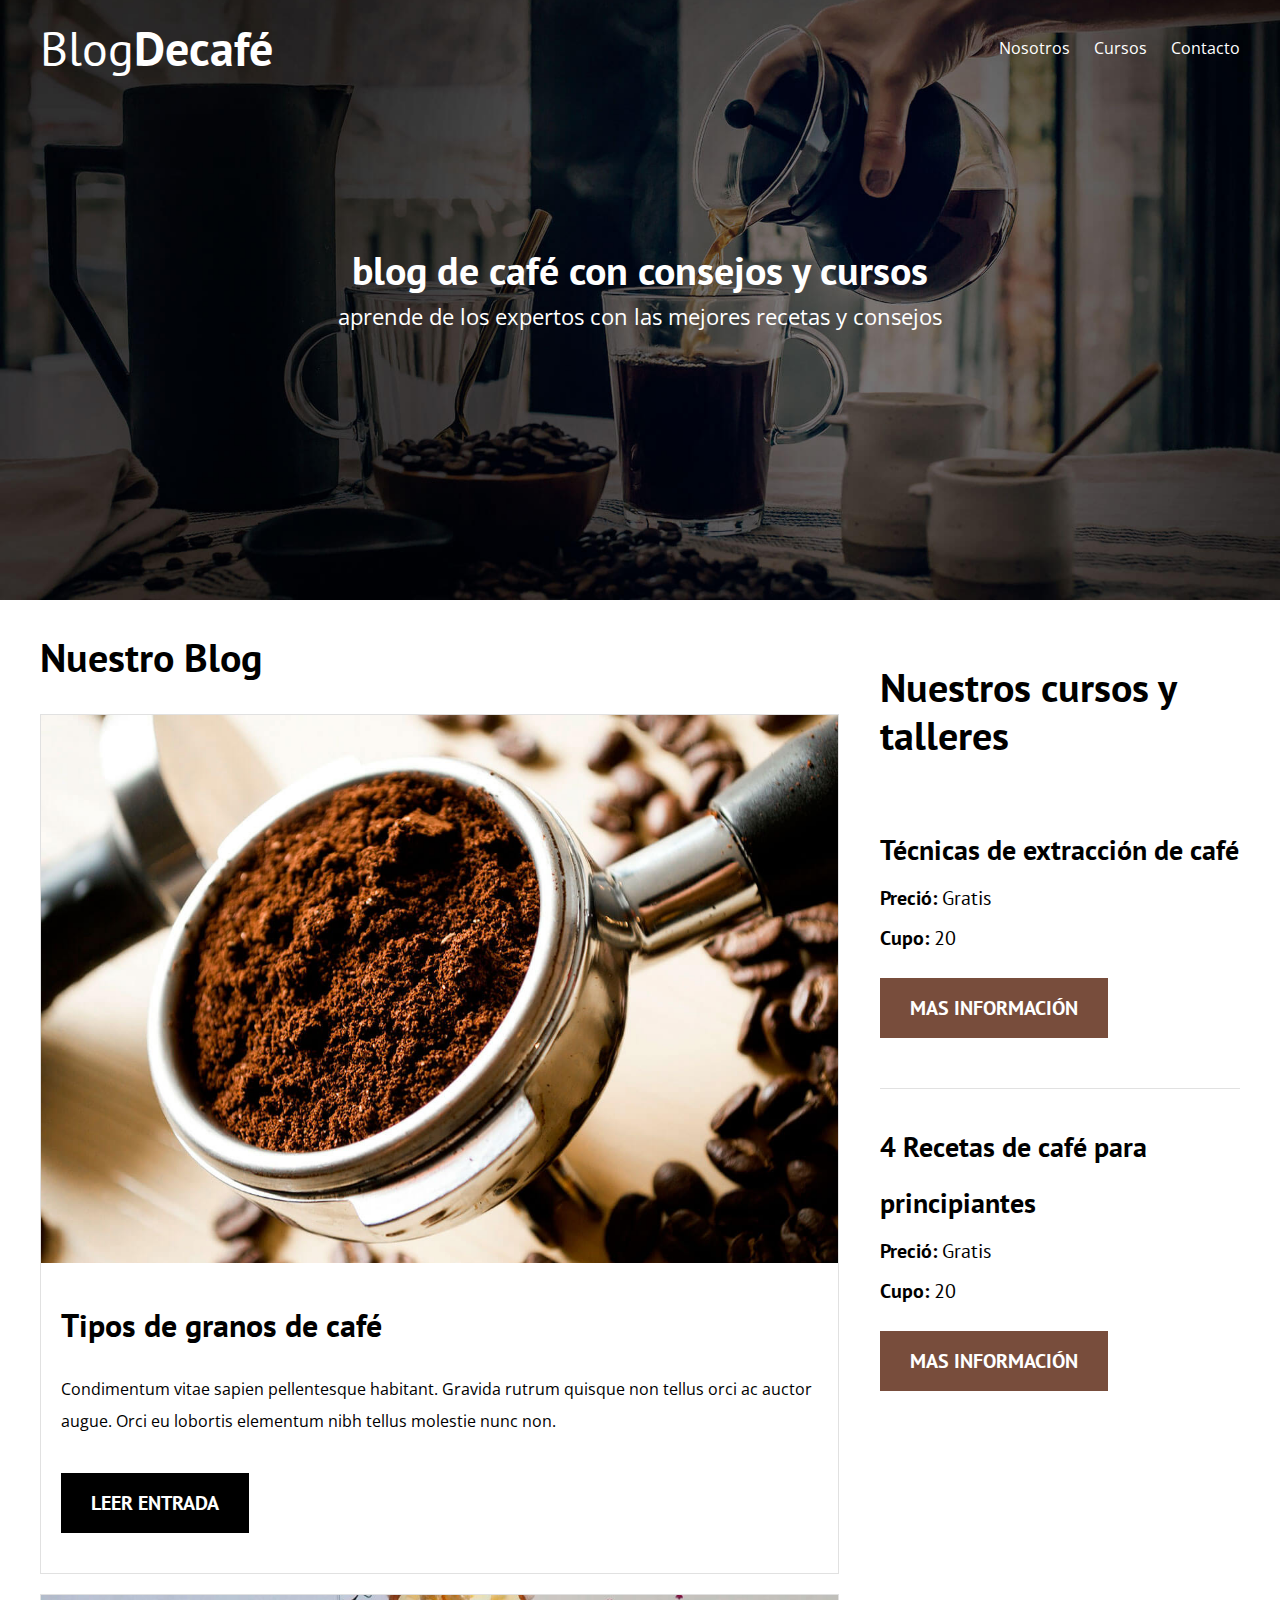
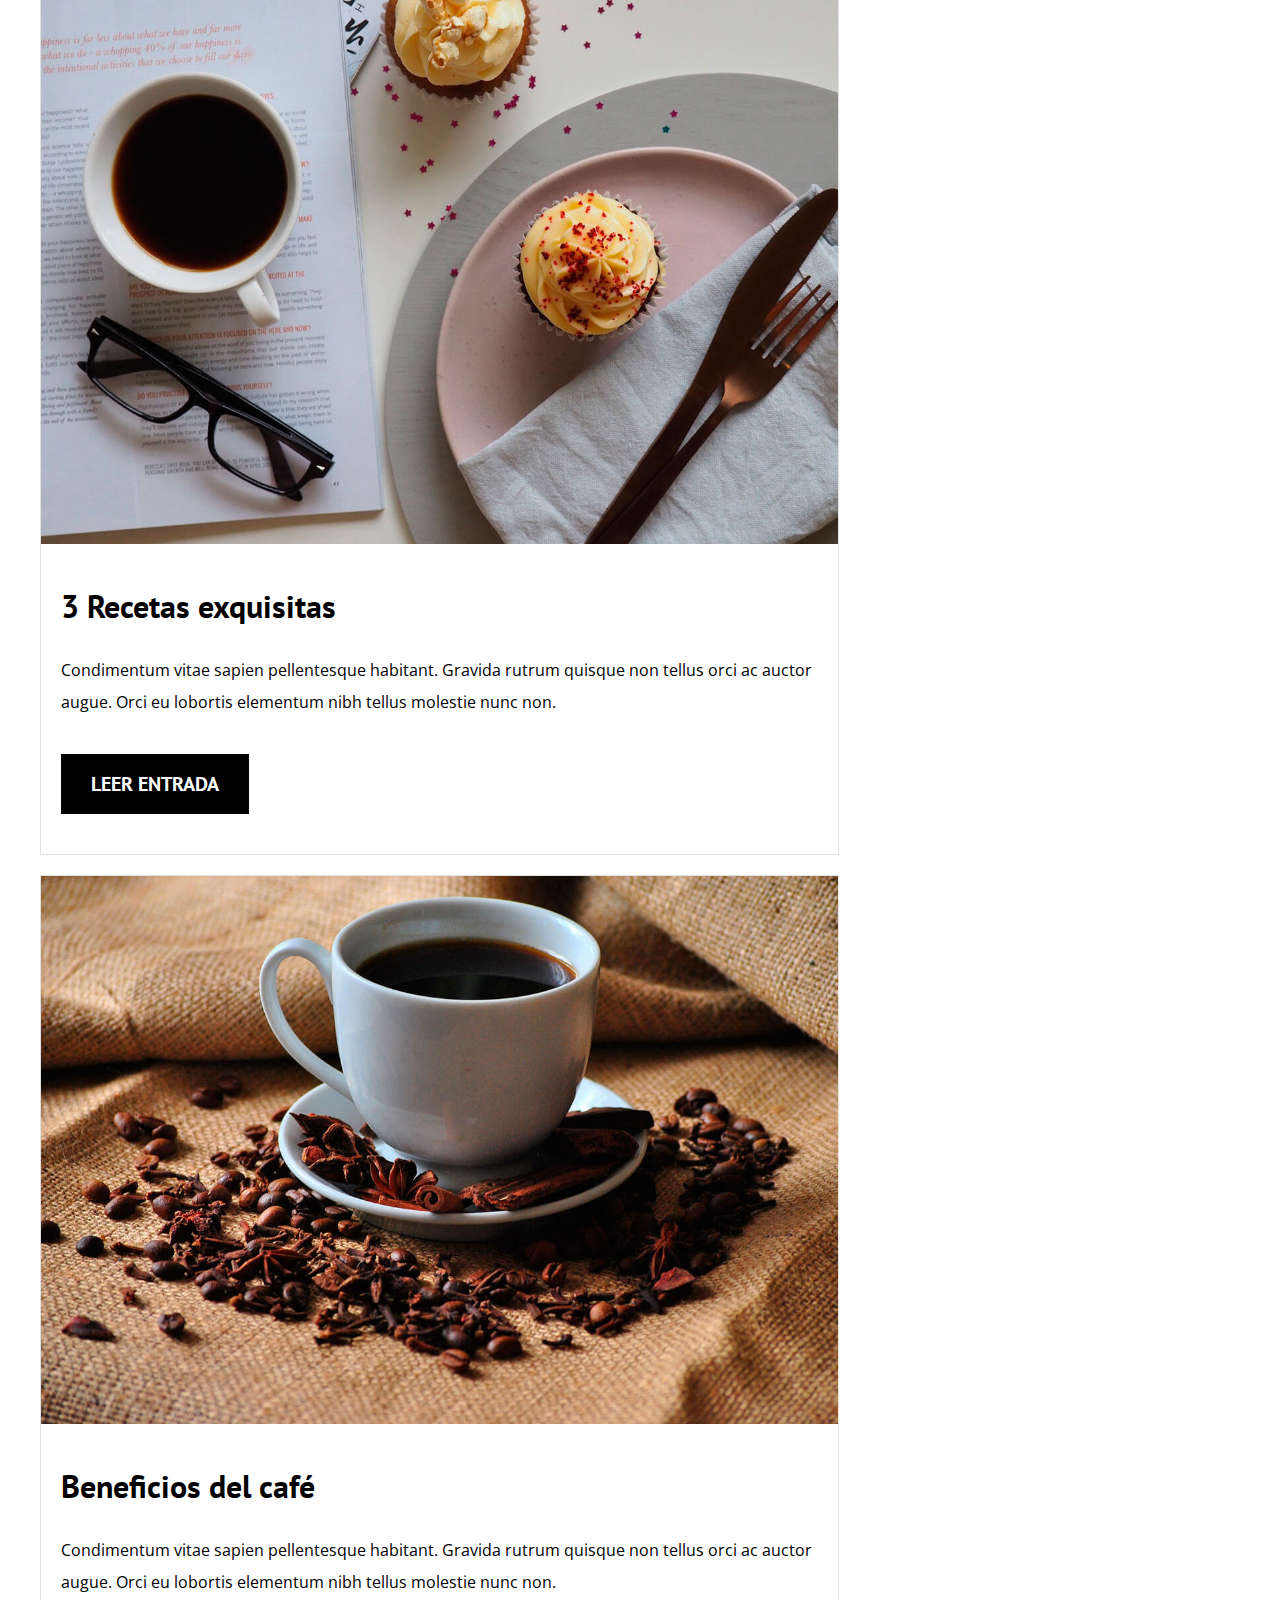
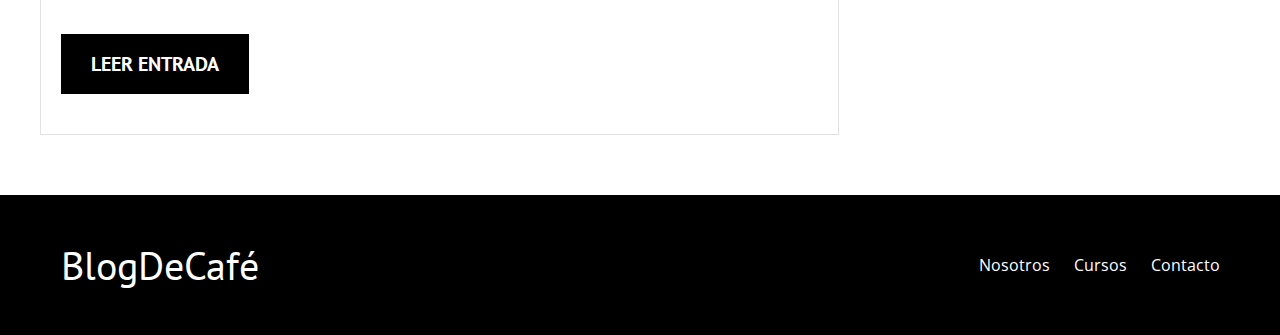
<file: index.html>
<!DOCTYPE html>
<html lang="en">
<head>
    <meta charset="UTF-8">
    <meta http-equiv="X-UA-Compatible" content="IE=edge">
    <meta name="viewport" content="width=device-width, initial-scale=1.0">
    <title>Blog de cafe</title>
    <link rel="preconnect" href="https://fonts.googleapis.com">
    <link rel="preconnect" href="https://fonts.gstatic.com" crossorigin>
    <link href="https://fonts.googleapis.com/css2?family=Open+Sans&family=PT+Sans:wght@400;700&display=swap" rel="stylesheet">
    <link rel="stylesheet" href="css/normalize.css">
    <link rel="stylesheet" href="css/style.css">
</head>
<body>
    <header class="site-header">
        <div class="contenedor">
            <div class="barra">
                <a href="index.html">
                    <h1 class="no-margin">Blog<span>Decafé</span></h1>
                </a>
                <nav class="navegacion">
                    <a href="nosotros.html">Nosotros</a>
                    <a href="cursos.html">Cursos</a>
                    <a href="contacto.html">Contacto</a>
                </nav>
            </div><!--barra-->
            <div class="texto-header">
                <h2 class="no-margin">blog de café con consejos y cursos</h2>
                <p class="no-margin">aprende de los expertos con las mejores recetas y consejos</p>
            </div>
        </div><!--contenedor-->
    </header>
    <div class="contenido-principal contenedor">
        <main class="blog">
            <h2>Nuestro Blog</h2>
            <article class="entrada-blog">
                <div class="imagen">
                    <img src="img/blog1.jpg" alt="Imagen blog">
                </div>
                <div class="contenido-blog">
                    <h3 class="no-margin">Tipos de granos de café</h3>
                    <p>Condimentum vitae sapien pellentesque habitant. Gravida rutrum quisque non tellus orci ac auctor augue. Orci eu lobortis elementum nibh tellus molestie nunc non.</p>
                    <a href="entrada.html" class="btn btn-primario">Leer Entrada</a>
                </div>
            </article>

            <article class="entrada-blog">
                <div class="imagen">
                    <img src="img/blog2.jpg" alt="Imagen blog">
                </div>
                <div class="contenido-blog">
                    <h3 class="no-margin">3 Recetas exquisitas</h3>
                    <p>Condimentum vitae sapien pellentesque habitant. Gravida rutrum quisque non tellus orci ac auctor augue. Orci eu lobortis elementum nibh tellus molestie nunc non.</p>
                    <a href="entrada.html" class="btn btn-primario">Leer Entrada</a>
                </div>
            </article>

            <article class="entrada-blog">
                <div class="imagen">
                    <img src="img/blog3.jpg" alt="Imagen blog">
                </div>
                <div class="contenido-blog">
                    <h3 class="no-margin">Beneficios del café</h3>
                    <p>Condimentum vitae sapien pellentesque habitant. Gravida rutrum quisque non tellus orci ac auctor augue. Orci eu lobortis elementum nibh tellus molestie nunc non.</p>
                    <a href="entrada.html" class="btn btn-primario">Leer Entrada</a>
                </div>
            </article>
        </main>
        <aside class="cursos">
            <h2>Nuestros cursos y talleres</h2>

            <ul class="cursos-lista">
                <li class="cursos">
                    <h4 class="no-margin">Técnicas de extracción de café</h4>
                    <p class="no-margin">Preció: <span>Gratis</span></p>
                    <p class="no-margin">Cupo: <span>20</span></p>
                    <a href="cursos.html" class="btn btn-secundario">Mas información</a>
                </li>

                <li class="cursos">
                    <h4 class="no-margin">4 Recetas de café para principiantes</h4>
                    <p class="no-margin">Preció: <span>Gratis</span></p>
                    <p class="no-margin">Cupo: <span>20</span></p>
                    <a href="cursos.html" class="btn btn-secundario">Mas información</a>
                </li>
            </ul>
        </aside>
    </div>

    <footer class="site-footer">
        <div class="contenedor">
            <div class="barra">
                <p class="no-margin">Blog<span>DeCafé</span></p>
                <nav class="navegacion">
                    <a href="nosotros.html">Nosotros</a>
                    <a href="cursos.html">Cursos</a>
                    <a href="contacto.html">Contacto</a>
                </nav>
            </div>
        </div>
    </footer>
    
</body>
</html>
</file>
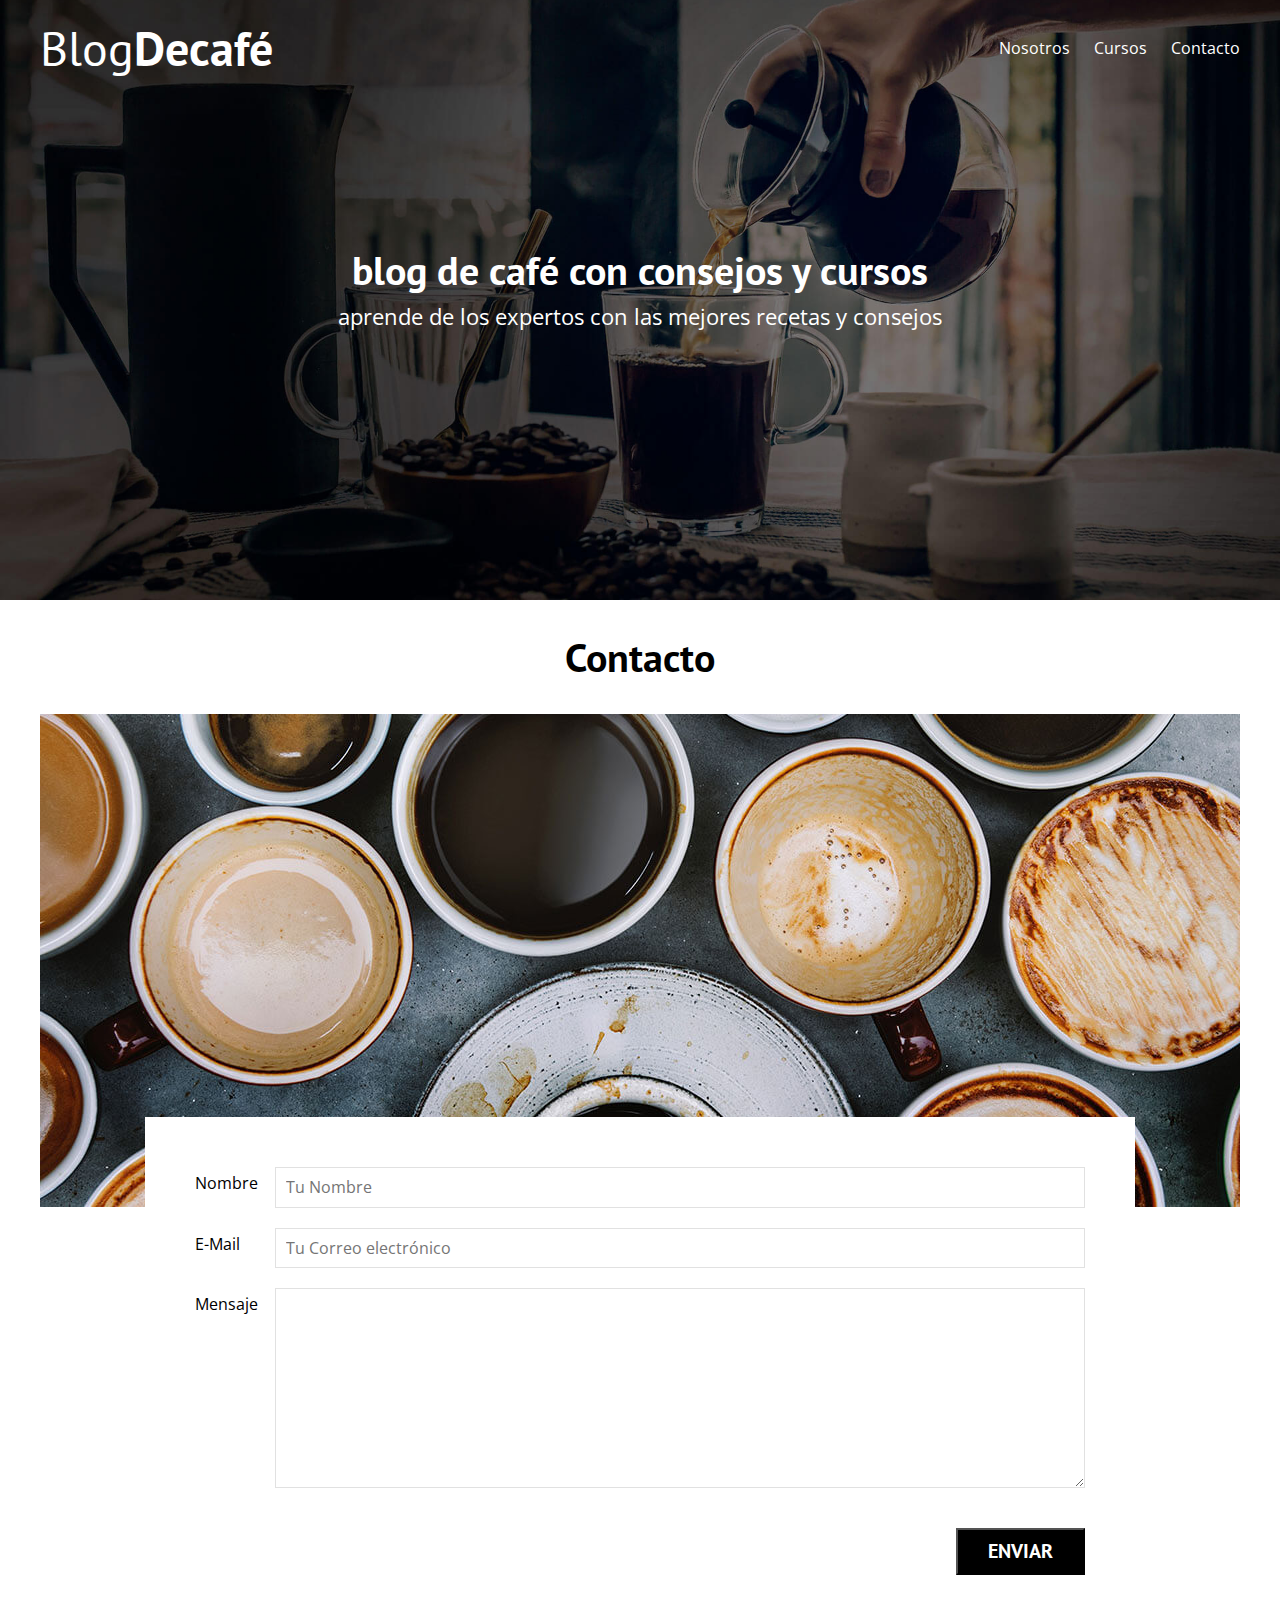
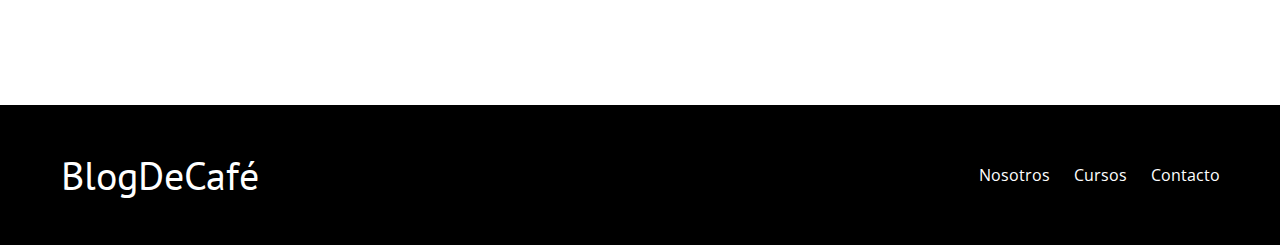
<file: contacto.html>
<!DOCTYPE html>
<html lang="en">
<head>
    <meta charset="UTF-8">
    <meta http-equiv="X-UA-Compatible" content="IE=edge">
    <meta name="viewport" content="width=device-width, initial-scale=1.0">
    <title>Blog de cafe</title>
    <link rel="preconnect" href="https://fonts.googleapis.com">
    <link rel="preconnect" href="https://fonts.gstatic.com" crossorigin>
    <link href="https://fonts.googleapis.com/css2?family=Open+Sans&family=PT+Sans:wght@400;700&display=swap" rel="stylesheet">
    <link rel="stylesheet" href="css/normalize.css">
    <link rel="stylesheet" href="css/style.css">
</head>
<body>
    <header class="site-header">
        <div class="contenedor">
            <div class="barra">
                <a href="index.html">
                    <h1 class="no-margin">Blog<span>Decafé</span></h1>
                </a>
                <nav class="navegacion">
                    <a href="nosotros.html">Nosotros</a>
                    <a href="cursos.html">Cursos</a>
                    <a href="contactos.html">Contacto</a>
                </nav>
            </div><!--barra-->
            <div class="texto-header">
                <h2 class="no-margin">blog de café con consejos y cursos</h2>
                <p class="no-margin">aprende de los expertos con las mejores recetas y consejos</p>
            </div>
        </div><!--contenedor-->
    </header>

    <main class="contenedor">
        <h2 class="centrar-texto">Contacto</h2>
       
        <div class="grid centrar-columnas">
            <div class="columnas-12">
                <img src="img/contacto.jpg" alt="imagen contacto">
            </div>
            
            <div class="columnas-10 formulario-contacto">
                <form action="#">
                    <div class="campo">
                        <label for="nombre">Nombre</label>
                        <input type="text" id="nombre" placeholder="Tu Nombre">
                    </div>

                    <div class="campo">
                        <label for="e-mail">E-Mail</label>
                        <input type="email" id="e-mail" placeholder="Tu Correo electrónico">
                    </div>

                    <div class="campo mensaje">
                        <label for="mensaje">Mensaje</label>
                        <textarea id="mensaje"></textarea>
                    </div>
                        <div class="campo enviar">
                            <input type="submit" value="Enviar" class="btn btn-primario">
                        </div>
                    </div>  
            

                </form>
            </div>
        </div>
        </div>
    </main>

    <footer class="site-footer">
        <div class="contenedor">
            <div class="barra">
                <p class="no-margin">Blog<span>DeCafé</span></p>
                <nav class="navegacion">
                    <a href="nosotros.html">Nosotros</a>
                    <a href="cursos.html">Cursos</a>
                    <a href="contactos.html">Contacto</a>
                </nav>
            </div>
        </div>
    </footer>
    
</body>
</html>
</file>
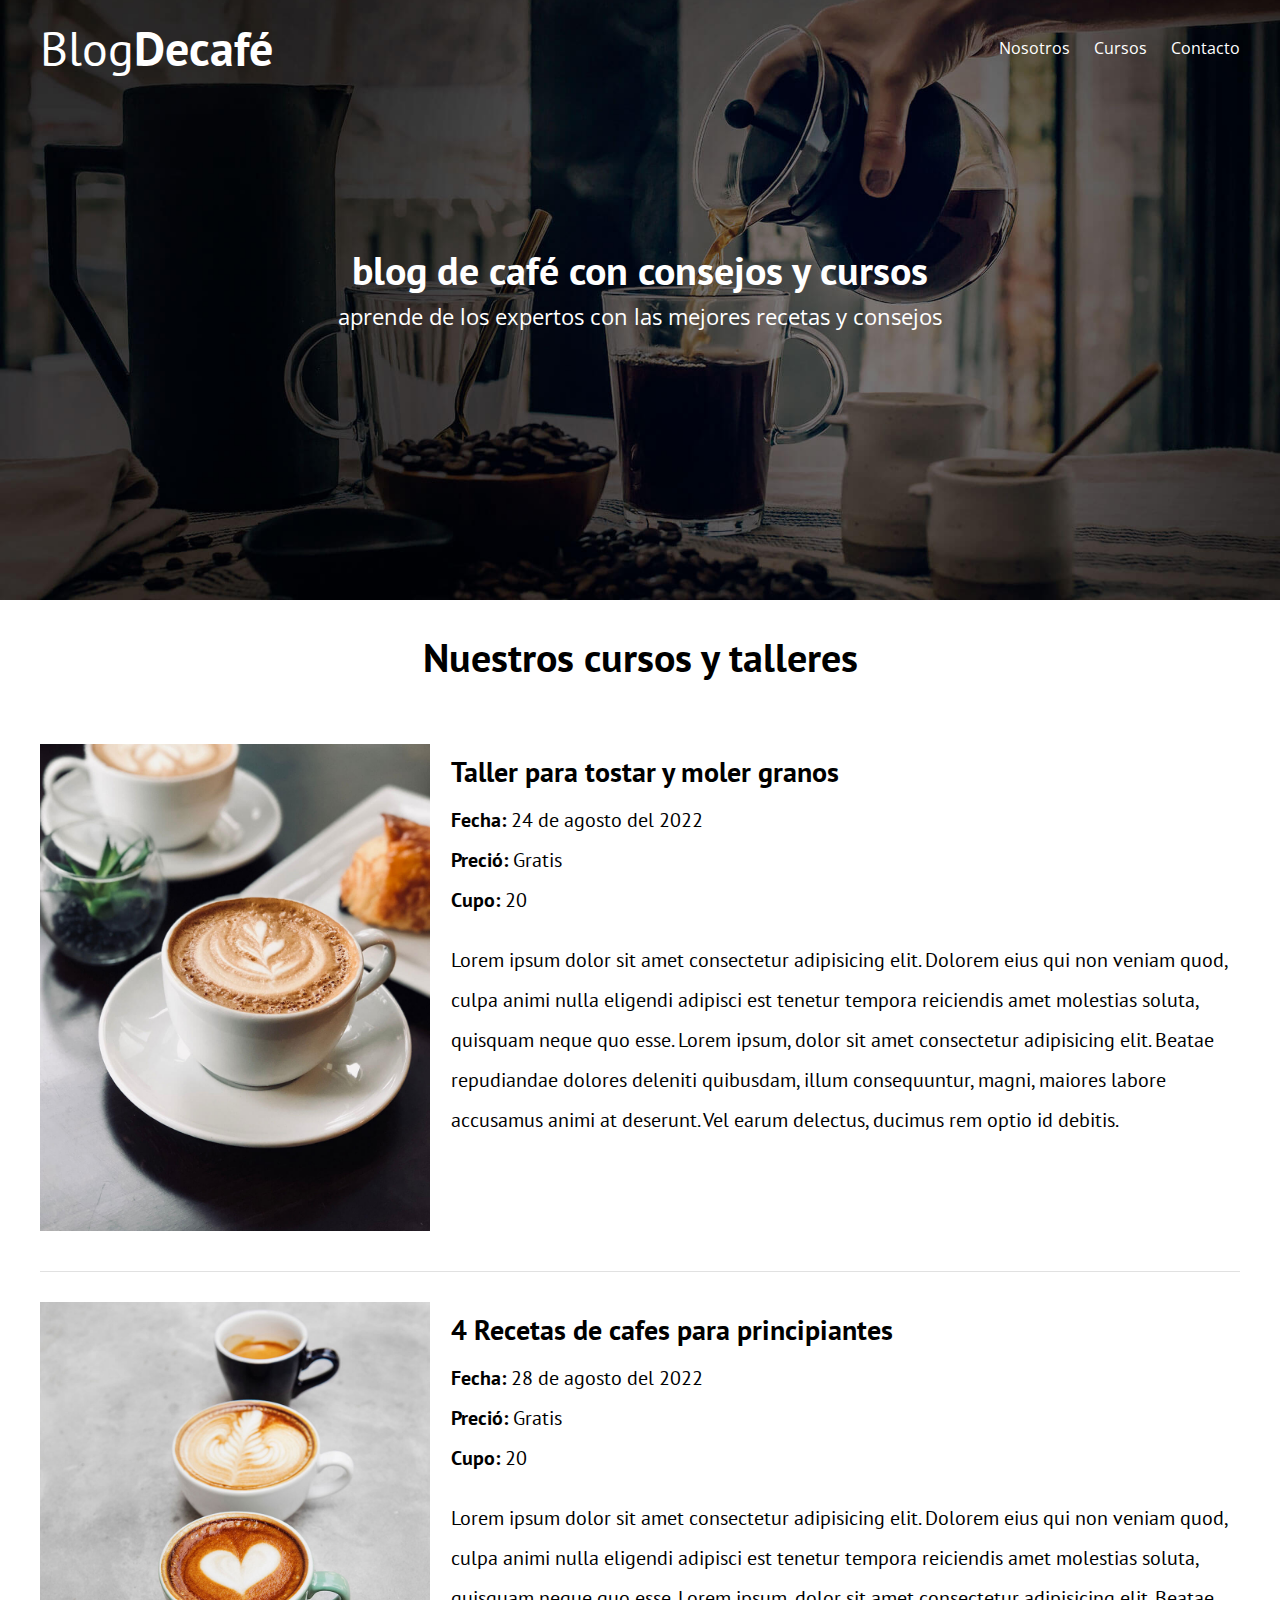
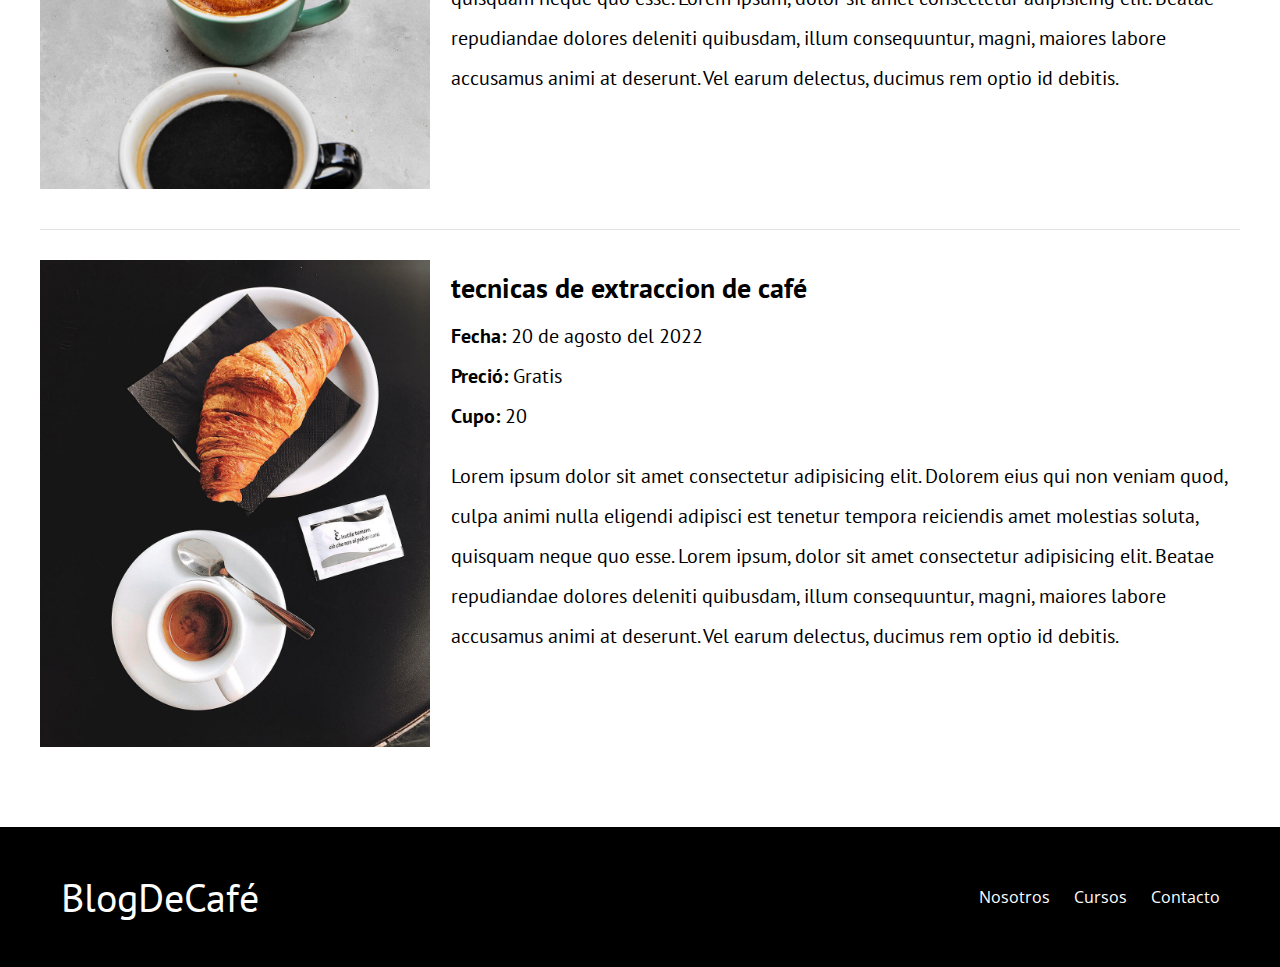
<file: cursos.html>
<!DOCTYPE html>
<html lang="en">
<head>
    <meta charset="UTF-8">
    <meta http-equiv="X-UA-Compatible" content="IE=edge">
    <meta name="viewport" content="width=device-width, initial-scale=1.0">
    <title>Blog de cafe</title>
    <link rel="preconnect" href="https://fonts.googleapis.com">
    <link rel="preconnect" href="https://fonts.gstatic.com" crossorigin>
    <link href="https://fonts.googleapis.com/css2?family=Open+Sans&family=PT+Sans:wght@400;700&display=swap" rel="stylesheet">
    <link rel="stylesheet" href="css/normalize.css">
    <link rel="stylesheet" href="css/style.css">
</head>
<body>
    <header class="site-header">
        <div class="contenedor">
            <div class="barra">
                <a href="index.html">
                    <h1 class="no-margin">Blog<span>Decafé</span></h1>
                </a>
                <nav class="navegacion">
                    <a href="nosotros.html">Nosotros</a>
                    <a href="cursos.html">Cursos</a>
                    <a href="contactos.html">Contacto</a>
                </nav>
            </div><!--barra-->
            <div class="texto-header">
                <h2 class="no-margin">blog de café con consejos y cursos</h2>
                <p class="no-margin">aprende de los expertos con las mejores recetas y consejos</p>
            </div>
        </div><!--contenedor-->
    </header>

   <main class="contenedor">
    <h2 class="centrar-texto">Nuestros cursos y talleres</h2>

    <article class="cursos grid">
        <div class="columnas-4">
            <img src="img/curso2.jpg" alt="imagen-cursos">
        </div>
        <div class="columnas-8">
            <h4 class="no-margin">Taller para tostar y moler granos</h4>
            <p class="no-margin">Fecha: <span>24 de agosto del 2022</span></p>
            <p class="no-margin">Preció: <span>Gratis</span></p>
            <p class="no-margin">Cupo: <span>20</span></p>

            <p class="descripcion">Lorem ipsum dolor sit amet consectetur adipisicing elit. Dolorem eius qui non veniam quod, culpa animi nulla eligendi adipisci est tenetur tempora reiciendis amet molestias soluta, quisquam neque quo esse. Lorem ipsum, dolor sit amet consectetur adipisicing elit. Beatae repudiandae dolores deleniti quibusdam, illum consequuntur, magni, maiores labore accusamus animi at deserunt. Vel earum delectus, ducimus rem optio id debitis.</p>
        </div>
    </article>

    <article class="cursos grid">
        <div class="columnas-4">
            <img src="img/curso3.jpg" alt="imagen-cursos">
        </div>
        <div class="columnas-8">
            <h4 class="no-margin">4 Recetas de cafes para principiantes</h4>
            <p class="no-margin">Fecha: <span>28 de agosto del 2022</span></p>
            <p class="no-margin">Preció: <span>Gratis</span></p>
            <p class="no-margin">Cupo: <span>20</span></p>

            <p class="descripcion">Lorem ipsum dolor sit amet consectetur adipisicing elit. Dolorem eius qui non veniam quod, culpa animi nulla eligendi adipisci est tenetur tempora reiciendis amet molestias soluta, quisquam neque quo esse. Lorem ipsum, dolor sit amet consectetur adipisicing elit. Beatae repudiandae dolores deleniti quibusdam, illum consequuntur, magni, maiores labore accusamus animi at deserunt. Vel earum delectus, ducimus rem optio id debitis.</p>
        </div>
    </article>

    <article class="cursos grid">
        <div class="columnas-4">
            <img src="img/curso1.jpg" alt="imagen-cursos">
        </div>
        <div class="columnas-8">
            <h4 class="no-margin">tecnicas de extraccion de café</h4>
            <p class="no-margin">Fecha: <span>20 de agosto del 2022</span></p>
            <p class="no-margin">Preció: <span>Gratis</span></p>
            <p class="no-margin">Cupo: <span>20</span></p>

            <p class="descripcion">Lorem ipsum dolor sit amet consectetur adipisicing elit. Dolorem eius qui non veniam quod, culpa animi nulla eligendi adipisci est tenetur tempora reiciendis amet molestias soluta, quisquam neque quo esse. Lorem ipsum, dolor sit amet consectetur adipisicing elit. Beatae repudiandae dolores deleniti quibusdam, illum consequuntur, magni, maiores labore accusamus animi at deserunt. Vel earum delectus, ducimus rem optio id debitis.</p>
        </div>
    </article>

   </main>
    <footer class="site-footer">
        <div class="contenedor">
            <div class="barra">
                <p class="no-margin">Blog<span>DeCafé</span></p>
                <nav class="navegacion">
                    <a href="nosotros.html">Nosotros</a>
                    <a href="cursos.html">Cursos</a>
                    <a href="contactos.html">Contacto</a>
                </nav>
            </div>
        </div>
    </footer>
    
</body>
</html>
</file>
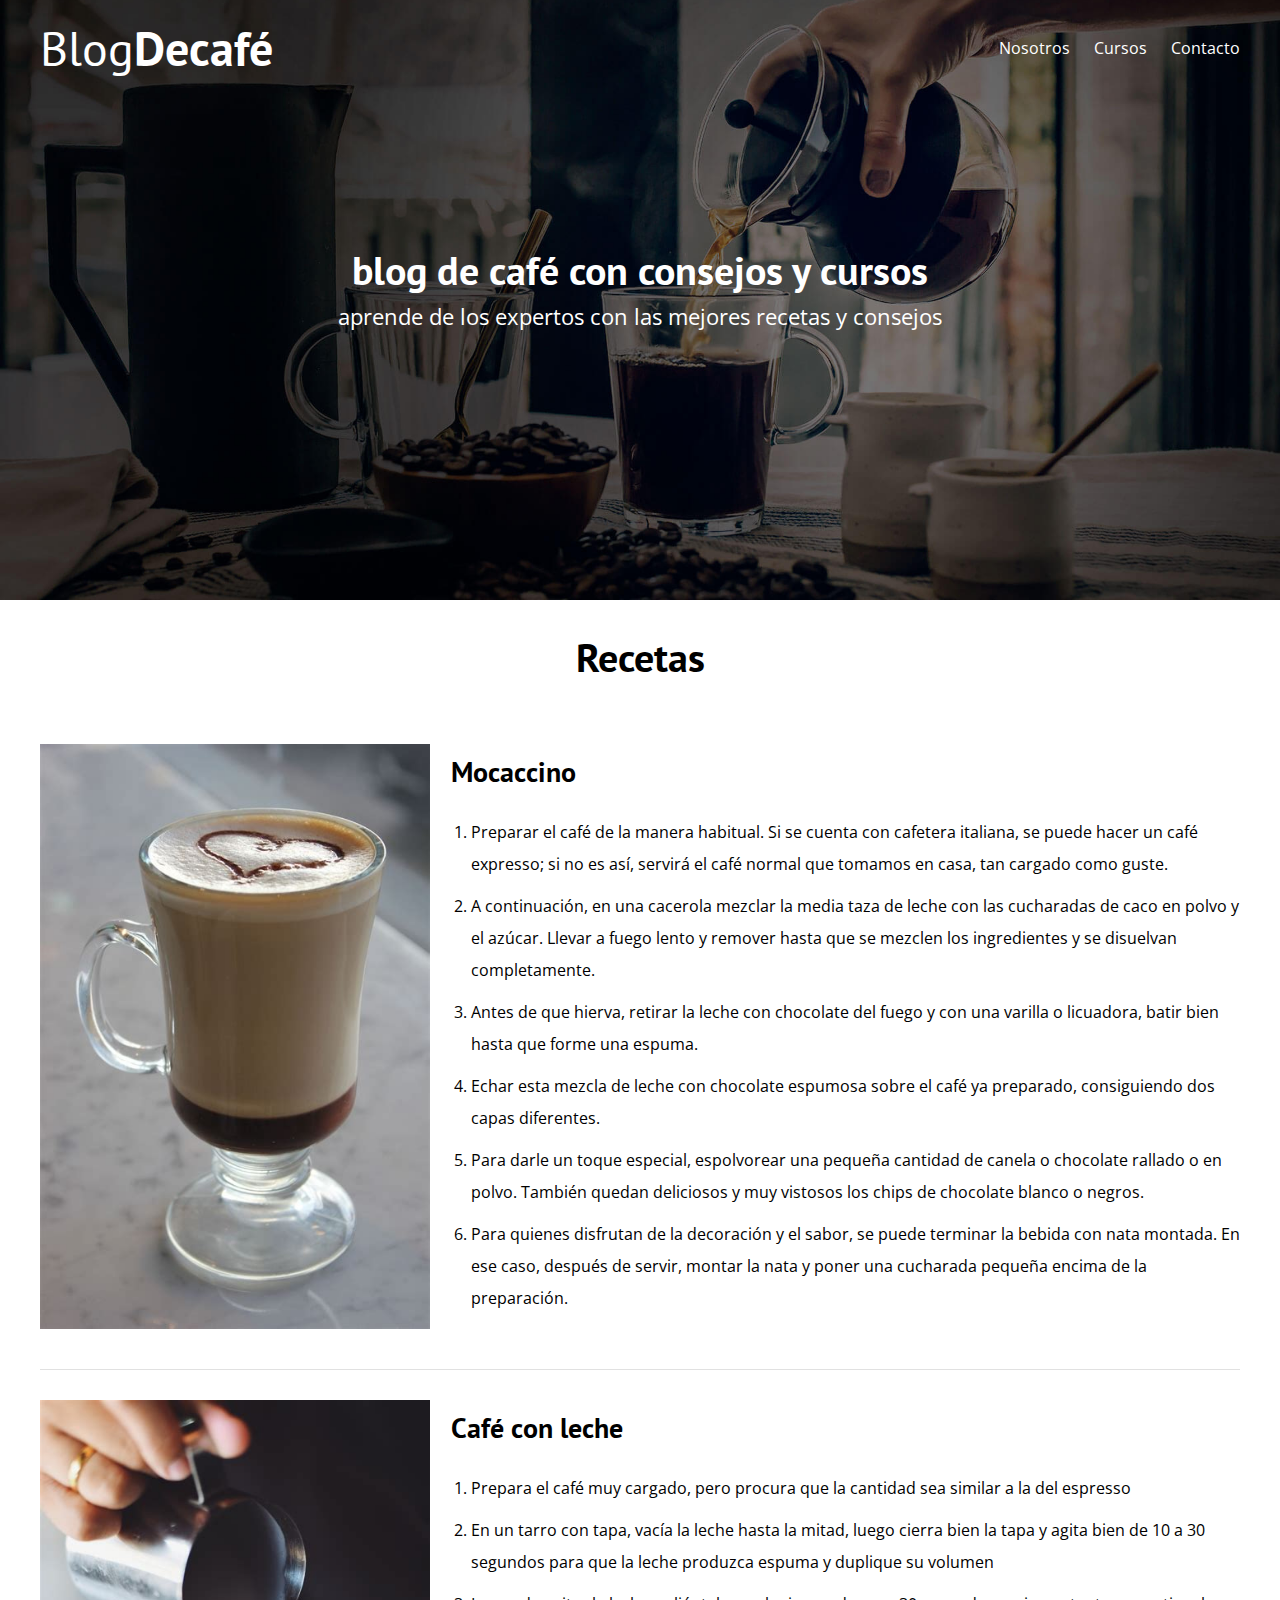
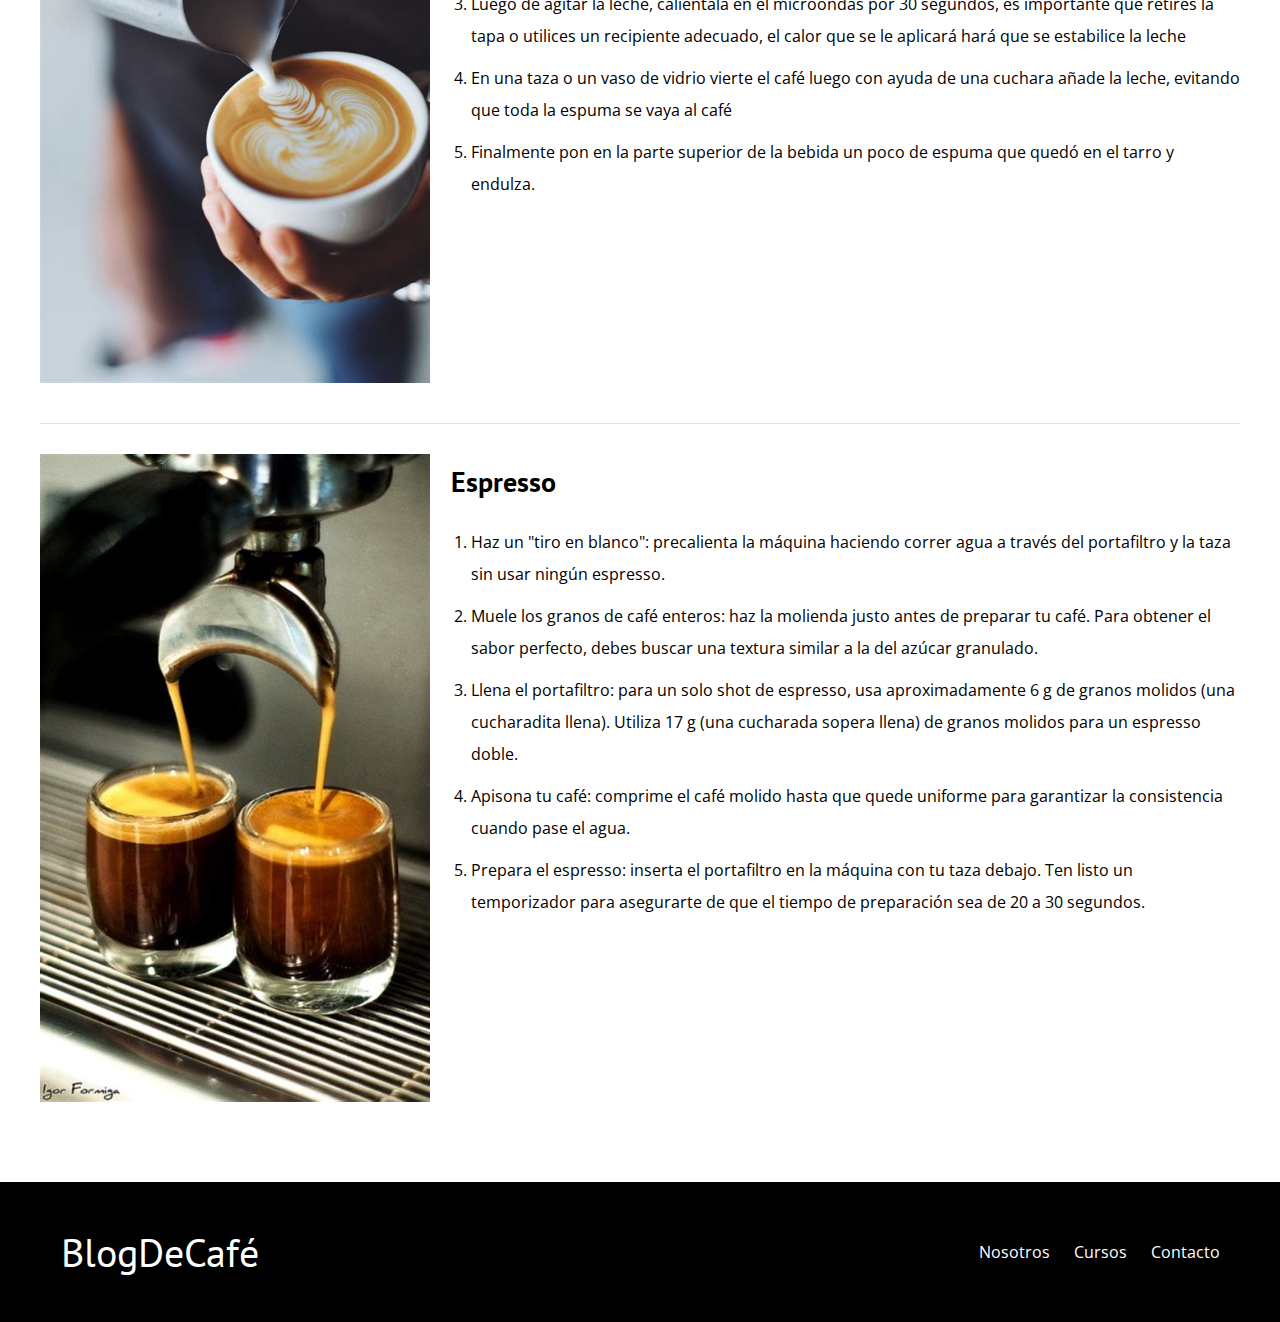
<file: entrada.html>
<!DOCTYPE html>
<html lang="en">
<head>
    <meta charset="UTF-8">
    <meta http-equiv="X-UA-Compatible" content="IE=edge">
    <meta name="viewport" content="width=device-width, initial-scale=1.0">
    <title>Blog de cafe</title>
    <link rel="preconnect" href="https://fonts.googleapis.com">
    <link rel="preconnect" href="https://fonts.gstatic.com" crossorigin>
    <link href="https://fonts.googleapis.com/css2?family=Open+Sans&family=PT+Sans:wght@400;700&display=swap" rel="stylesheet">
    <link rel="stylesheet" href="css/normalize.css">
    <link rel="stylesheet" href="css/style.css">
</head>
<body>
    <header class="site-header">
        <div class="contenedor">
            <div class="barra">
                <a href="index.html">
                    <h1 class="no-margin">Blog<span>Decafé</span></h1>
                </a>
                <nav class="navegacion">
                    <a href="nosotros.html">Nosotros</a>
                    <a href="cursos.html">Cursos</a>
                    <a href="contactos.html">Contacto</a>
                </nav>
            </div><!--barra-->
            <div class="texto-header">
                <h2 class="no-margin">blog de café con consejos y cursos</h2>
                <p class="no-margin">aprende de los expertos con las mejores recetas y consejos</p>
            </div>
        </div><!--contenedor-->
    </header>

   <main class="contenedor">
    <h2 class="centrar-texto">Recetas</h2>

    <article class="cursos grid">
        <div class="columnas-4">
            <img src="img/entrada-1.jpg" alt="imagen-cursos">
        </div>
        <div class="columnas-8">
            <h4 class="no-margin">Mocaccino</h4>
            <ol class="descripcion lista-entrada">
                <li>Preparar el café de la manera habitual. Si se cuenta con cafetera italiana, se puede hacer un café expresso; si no es así, servirá el café normal que tomamos en casa, tan cargado como guste.</li>
                <li>A continuación, en una cacerola mezclar la media taza de leche con las cucharadas de caco en polvo y el azúcar. Llevar a fuego lento y remover hasta que se mezclen los ingredientes y se disuelvan completamente.</li>
                <li>Antes de que hierva, retirar la leche con chocolate del fuego y con una varilla o licuadora, batir bien hasta que forme una espuma.</li>
                <li>Echar esta mezcla de leche con chocolate espumosa sobre el café ya preparado, consiguiendo dos capas diferentes.</li>
                <li>Para darle un toque especial, espolvorear una pequeña cantidad de canela o chocolate rallado o en polvo. También quedan deliciosos y muy vistosos los chips de chocolate blanco o negros.</li>
                <li>Para quienes disfrutan de la decoración y el sabor, se puede terminar la bebida con nata montada. En ese caso, después de servir, montar la nata y poner una cucharada pequeña encima de la preparación.</li>   
            </ol>
        </div>
    </article>

    <article class="cursos grid">
        <div class="columnas-4">
            <img src="img/entrada-2.jpg" alt="imagen-cursos">
        </div>
        <div class="columnas-8">
            <h4 class="no-margin">Café con leche</h4>
            <ol class="descripcion lista-entrada">
                <li>Prepara el café muy cargado, pero procura que la cantidad sea similar a la del espresso</li>
                <li>En un tarro con tapa, vacía la leche hasta la mitad, luego cierra bien la tapa y agita bien de 10 a 30 segundos para que la leche produzca espuma y duplique su volumen</li>
                <li>Luego de agitar la leche, caliéntala en el microondas por 30 segundos, es importante que retires la tapa o utilices un recipiente adecuado, el calor que se le aplicará hará que se estabilice la leche</li>
                <li>En una taza o un vaso de vidrio vierte el café luego con ayuda de una cuchara añade la leche, evitando que toda la espuma se vaya al café</li>
                <li>Finalmente pon en la parte superior de la bebida un poco de espuma que quedó en el tarro y endulza.</li>                
            </ol>
        </div>
    </article>

    <article class="cursos grid">
        <div class="columnas-4">
            <img src="img/entrada-3.jpg" alt="imagen-cursos">
        </div>
        <div class="columnas-8">
            <h4 class="no-margin">Espresso</h4>
            <ol class="descripcion lista-entrada">
                <li>Haz un "tiro en blanco": precalienta la máquina haciendo correr agua a través del portafiltro y la taza sin usar ningún espresso.</li>
                <li>Muele los granos de café enteros: haz la molienda justo antes de preparar tu café. Para obtener el sabor perfecto, debes buscar una textura similar a la del azúcar granulado.</li>
                <li>Llena el portafiltro: para un solo shot de espresso, usa aproximadamente 6 g de granos molidos (una cucharadita llena). Utiliza 17 g (una cucharada sopera llena) de granos molidos para un espresso doble.</li>
                <li>Apisona tu café: comprime el café molido hasta que quede uniforme para garantizar la consistencia cuando pase el agua.</li>
                <li>Prepara el espresso: inserta el portafiltro en la máquina con tu taza debajo. Ten listo un temporizador para asegurarte de que el tiempo de preparación sea de 20 a 30 segundos.</li>                
            </ol>
        </div>
    </article>

   </main>
    <footer class="site-footer">
        <div class="contenedor">
            <div class="barra">
                <p class="no-margin">Blog<span>DeCafé</span></p>
                <nav class="navegacion">
                    <a href="nosotros.html">Nosotros</a>
                    <a href="cursos.html">Cursos</a>
                    <a href="contactos.html">Contacto</a>
                </nav>
            </div>
        </div>
    </footer>
    
</body>
</html>
</file>
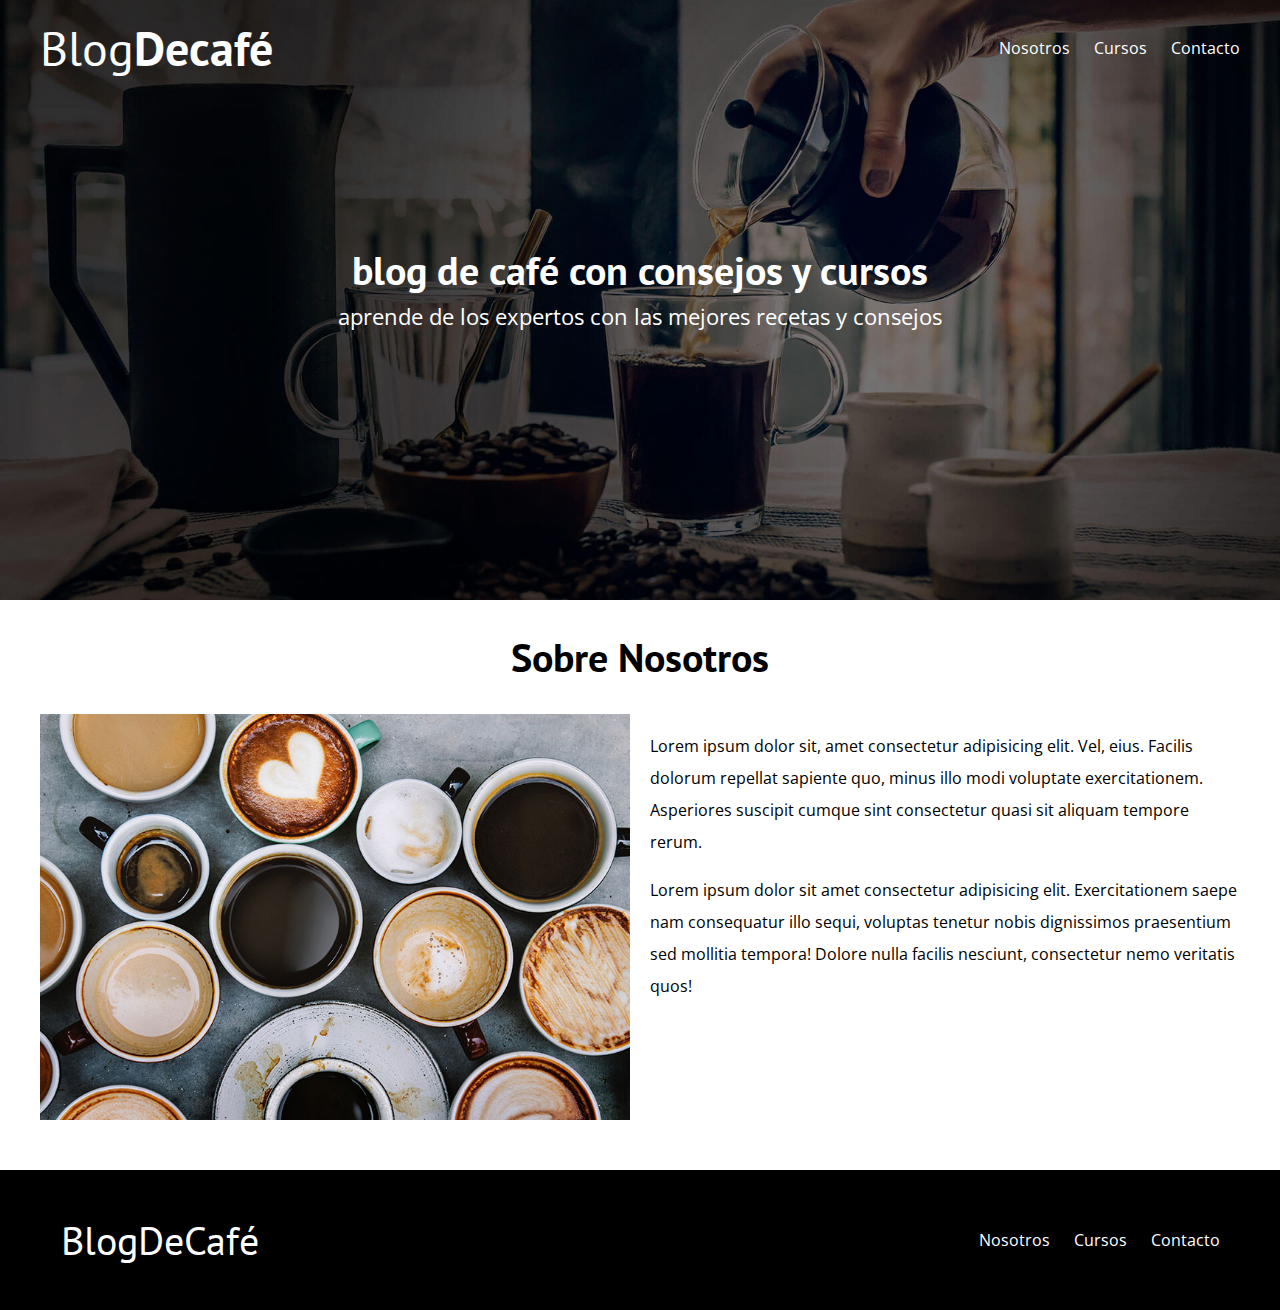
<file: nosotros.html>
<!DOCTYPE html>
<html lang="en">
<head>
    <meta charset="UTF-8">
    <meta http-equiv="X-UA-Compatible" content="IE=edge">
    <meta name="viewport" content="width=device-width, initial-scale=1.0">
    <title>Blog de cafe</title>
    <link rel="preconnect" href="https://fonts.googleapis.com">
    <link rel="preconnect" href="https://fonts.gstatic.com" crossorigin>
    <link href="https://fonts.googleapis.com/css2?family=Open+Sans&family=PT+Sans:wght@400;700&display=swap" rel="stylesheet">
    <link rel="stylesheet" href="css/normalize.css">
    <link rel="stylesheet" href="css/style.css">
</head>
<body>
    <header class="site-header">
        <div class="contenedor">
            <div class="barra">
                <a href="index.html">
                    <h1 class="no-margin">Blog<span>Decafé</span></h1>
                </a>
                <nav class="navegacion">
                    <a href="nosotros.html">Nosotros</a>
                    <a href="cursos.html">Cursos</a>
                    <a href="contactos.html">Contacto</a>
                </nav>
            </div><!--barra-->
            <div class="texto-header">
                <h2 class="no-margin">blog de café con consejos y cursos</h2>
                <p class="no-margin">aprende de los expertos con las mejores recetas y consejos</p>
            </div>
        </div><!--contenedor-->
    </header>

    <main class="contenedor">
        <h2 class="centrar-texto">Sobre Nosotros</h2>
        <div class="grid">
            <div class="columnas-6">
                <img src="img/nosotros.jpg" alt="Imagen nosotros">
            </div>
            <div class="columnas-6">
                <p>Lorem ipsum dolor sit, amet consectetur adipisicing elit. Vel, eius. Facilis dolorum repellat sapiente quo, minus illo modi voluptate exercitationem. Asperiores suscipit cumque sint consectetur quasi sit aliquam tempore rerum.</p>
                <p>Lorem ipsum dolor sit amet consectetur adipisicing elit. Exercitationem saepe nam consequatur illo sequi, voluptas tenetur nobis dignissimos praesentium sed mollitia tempora! Dolore nulla facilis nesciunt, consectetur nemo veritatis quos!</p>
            </div>
        </div>
    </main>

    <footer class="site-footer">
        <div class="contenedor">
            <div class="barra">
                <p class="no-margin">Blog<span>DeCafé</span></p>
                <nav class="navegacion">
                    <a href="nosotros.html">Nosotros</a>
                    <a href="cursos.html">Cursos</a>
                    <a href="contactos.html">Contacto</a>
                </nav>
            </div>
        </div>
    </footer>
    
</body>
</html>
</file>
<file: css/style.css>
html{
    box-sizing: border-box;
    font-size: 62.5%; /** 1rem = 10px **/
}

*, *:before, *:after{
    box-sizing: inherit;
}

body{
    font-family: 'Open Sans', sans-serif;
    font-size: 1.6rem;
    line-height: 2;
    
}

/**GLOBALES**/

.contenedor{
    max-width: 1200px;
    width: 95%;
    margin: 0 auto;
}

h1, h2, h3, h4{
    font-family: 'PT Sans', sans-serif;
}

h1{
    font-size: 4.8rem;
}
h2{
    font-size: 4rem;
    line-height: 1.2;
}

h3{
    font-size: 3.2rem;
}

h4{
    font-size: 2.8rem;
}

img{
    max-width: 100%;
}

/**UTILIDADES**/

.centrar-texto{
    text-align: center;
}

.no-margin{
    margin: 0;
}

/**GRID**/

@media (min-width: 768px) {

    .grid{
        display: flex;
        justify-content: space-between;
        flex-wrap: wrap;
    }

    .centrar-columnas{
        justify-content: center;
    }

    .columnas-4{
        flex: 0 0  calc(33.3% - 1rem);
    }

    .columnas-6{
        flex: 0 0 calc(50% - 1rem);
    }

    .columnas-8{
        flex: 0 0 calc(66.6% - 1rem);
    }

    .columnas-10{
        flex: 0 0 calc(83.3% - 1rem);
    }

    .columnas-12{
        flex: 0 0 100%;
    }

}
/**BOtONES**/

.btn{
    display: block;
    text-align: center;
    padding: 1rem 3rem;
    margin: 2rem 0;
    color: #ffffff;
    text-decoration: none;
    font-family: 'PT Sans', sans-serif;
    font-weight: 700;
    text-transform: uppercase;
    font-size: 2rem;
    flex: 0 0 100%;
}
 .btn:hover{
    cursor: pointer;
 }


@media (min-width: 768px) {
    .btn{
        display: inline-block;
        flex: 0 0 auto;
    }
}

.btn-primario{
    background-color: black;
}

.btn-primario:hover{
    background-color: #784d3c;
}

.btn-secundario{
    background-color: #784d3c;
}

.btn-secundario:hover{
    background-color: black;
}

/**header**/
@media (min-width:768px) {
    .barra{
        display: flex;
        justify-content: space-between;
        align-items: center;
    }
}
.site-header{
    background-image: url(..//img/banner.jpg);
    background-repeat: none;
    background-position: center center;
    background-size: cover;
    height: 60rem;
}

.site-header a{
    color: white;
    text-decoration: none;
}

.site-header h1{
    font-weight: 400;
    text-align: center;
}

.site-header h1:hover{
    color: #333333;
}

.site-header h1 span{
    font-weight: 700;
}

/**NAVEGACION**/

.navegacion a{
    text-align: center;
    display: block;
    font-size: 1.8;
    color: white;
    text-decoration: none;
}
.navegacion a:hover{
    color: #333333;
}

@media (min-width:768px) {
    .navegacion a{
        display: inline;
        margin-right: 2rem;
    }

    .navegacion a:last-of-type{
        margin-right: 0;
    }
}

/**TEXTO HEADER**/

.texto-header{
    color: #ffffff;
    text-align: center;
    margin-top: 5rem;
}

@media (min-width: 768px) {
    .texto-header{
    margin-top: 15rem;
    }
}
.texto-header p{
    font-size: 2.2rem;
}

/**HOME**/
.contenido-principal{
    display:flex ;
    flex-wrap: wrap;
}

.blog,
.cursos{
    flex: 0 0 100%;
}

.cursos{
    order: -1;
}

@media (min-width: 768px) {
    .contenido-principal{
        justify-content: space-between;
    }
    .blog{
        flex-basis: 66.6%;
    }
    .cursos{
        flex-basis: calc(33.3% - 4rem);
        order: 2;
    }
}

/**OPCIONAL**/
.entrada-blog{
    margin-bottom: 2rem;
    border: 1px solid #e1e1e1;  
}

.contenido-blog{
    padding: 2rem;
}

/** CURSOS SIDEBAR**/

.cursos-lista{
    padding-bottom: 3rem;
    padding-left: 0;
    list-style: none;
    
}

.cursos{
    padding-top: 3rem;
    padding-bottom: 3rem;
    border-bottom: 1px solid #e1e1e1;
}

.cursos:last-of-type{
    border-bottom: none;
}

.cursos p{
    font-family: 'PT Sans' , sans-serif;
    font-weight: 700;
    font-size: 2rem;
}

.cursos span, .cursos p.descripcion{
    font-weight: 400;
}

/**FOOTER**/
.site-footer{
    background-color: #000000;
    padding: 3rem;
    margin-top: 4rem;

}

.site-footer p{
    color: white;
    font-size: 4rem;
    font-weight: 400;
    font-family: 'PT Sans', sans-serif;
    text-align: center;
}

.site-footer p span{
    font-weight: 400;
}

/**Contacto**/

@media (min-width: 768px) {
    .formulario-contacto{
        background-color: #ffffff;
        padding: 5rem;
    }
    
    .formulario-contacto{
        margin-top: -10rem;
}
}

.formulario-contacto .campo{
    display: flex;
    justify-content: space-between;
    margin-bottom: 2rem;
}

.formulario-contacto .campo label{
    flex: 0 0 8rem;
}

.formulario-contacto .campo input:not([type="submit"]),
.formulario-contacto textarea{
    flex: 1;
    border: 1px solid #e1e1e1;
    padding: 1rem;
}

.formulario-contacto textarea{
    height: 20rem;
}

.formulario-contacto .enviar{
    display: flex;
    justify-content: flex-end;
}


/**ENTRADA**/
.lista-entrada{
    padding-inline-start: 2rem;
}

.lista-entrada li{
    padding-bottom: 1rem;
}

.lista-entrada li:last-of-type{
    padding-bottom: 0;
}
</file>
